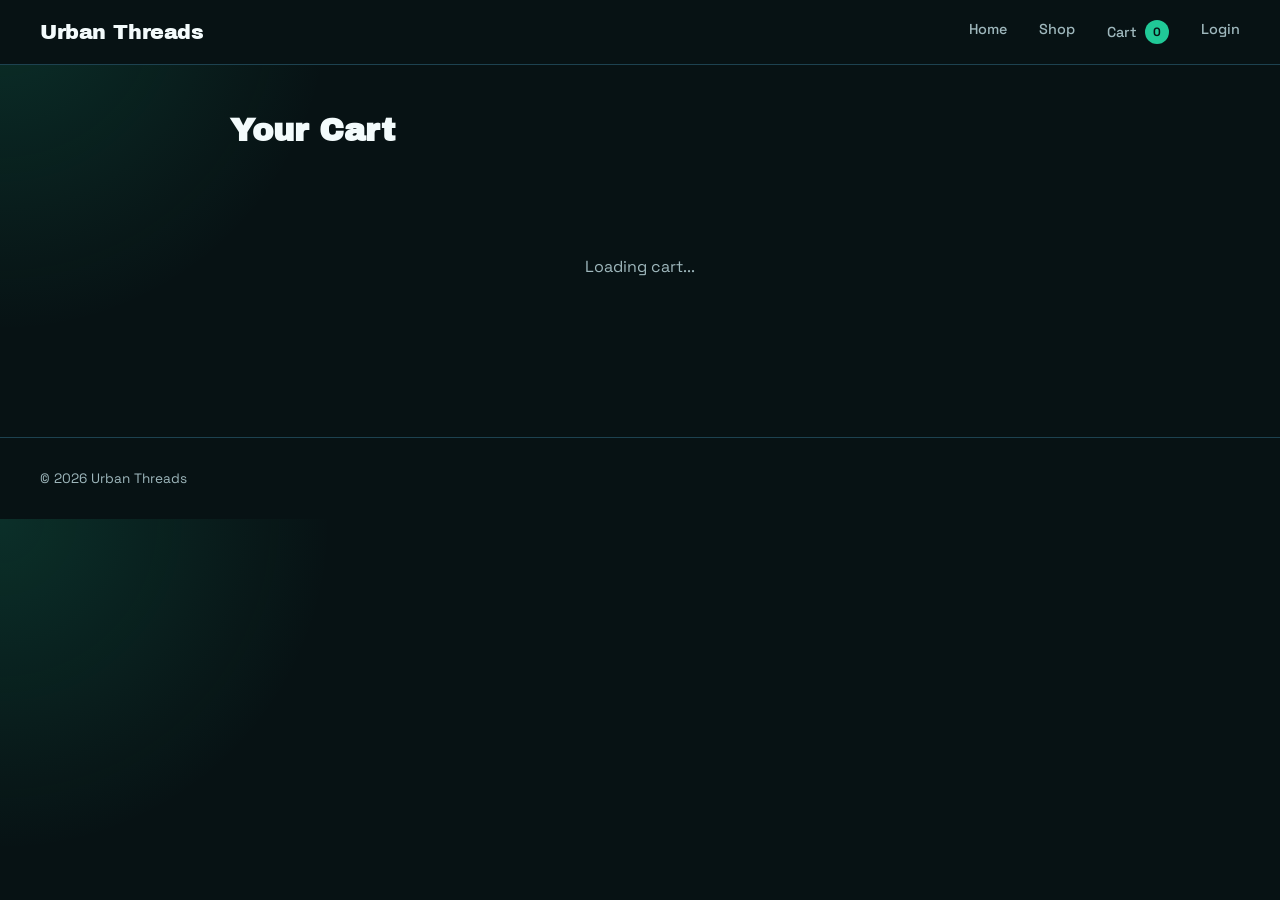
<file: cart.html>
<!DOCTYPE html>
<html lang="en">
<head>
    <meta charset="UTF-8">
    <meta name="viewport" content="width=device-width, initial-scale=1.0">
    <title>Cart | Urban Threads</title>
    <link rel="stylesheet" href="style.css">
</head>
<body>
    <header class="nav">
        <a href="index.html" class="nav-logo">Urban Threads</a>
        <nav class="nav-links">
            <a href="index.html">Home</a>
            <a href="shop.html">Shop</a>
            <a href="cart.html" class="nav-cart-link">Cart <span class="cart-badge" id="cart-badge">0</span></a>
            <a href="login.html" id="auth-link">Login</a>
        </nav>
    </header>

    <section class="cart-header">
        <h1>Your Cart</h1>
    </section>

    <section class="cart-content" id="cart-content">
        <p class="loading-msg">Loading cart...</p>
    </section>

    <footer>
        <p>&copy; 2026 Urban Threads</p>
    </footer>

    <script type="module" src="main.js"></script>
</body>
</html>
</file>
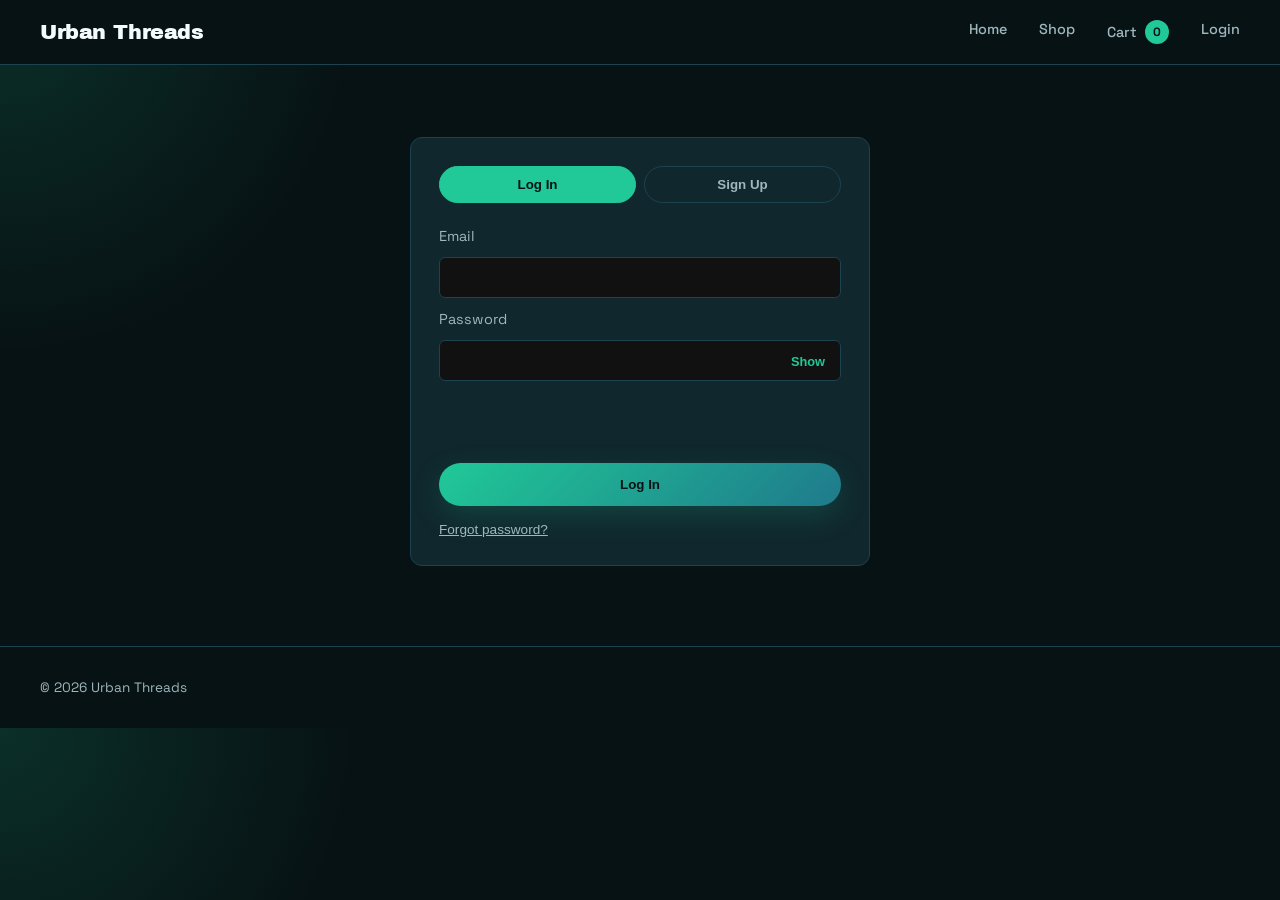
<file: login.html>
<!DOCTYPE html>
<html lang="en">
<head>
    <meta charset="UTF-8">
    <meta name="viewport" content="width=device-width, initial-scale=1.0">
    <title>Login | Urban Threads</title>
    <link rel="stylesheet" href="style.css">
</head>
<body>
    <header class="nav">
        <a href="index.html" class="nav-logo">Urban Threads</a>
        <nav class="nav-links">
            <a href="index.html">Home</a>
            <a href="shop.html">Shop</a>
            <a href="cart.html" class="nav-cart-link">Cart <span class="cart-badge" id="cart-badge">0</span></a>
            <a href="login.html" id="auth-link">Login</a>
        </nav>
    </header>

    <section class="auth-section">
        <div class="auth-card">
            <div class="auth-tabs" role="group" aria-label="Choose login or signup">
                <button type="button" class="auth-tab active" data-tab="login">Log In</button>
                <button type="button" class="auth-tab" data-tab="signup">Sign Up</button>
            </div>

            <form id="login-form" class="auth-form">
                <label for="login-email">Email</label>
                <input type="email" id="login-email" required autocomplete="email">

                <label for="login-password">Password</label>
                <div class="password-field">
                    <input type="password" id="login-password" required autocomplete="current-password">
                    <button type="button" class="password-toggle" data-target="login-password" aria-label="Show password">Show</button>
                </div>

                <p class="auth-error" id="login-error"></p>
                <p class="auth-info" id="login-info"></p>

                <button type="submit" class="btn auth-submit">Log In</button>
                <button type="button" class="forgot-password-btn" id="forgot-password-btn">Forgot password?</button>
            </form>

            <form id="signup-form" class="auth-form hidden">
                <label for="signup-email">Email</label>
                <input type="email" id="signup-email" required autocomplete="email">

                <label for="signup-password">Password</label>
                <div class="password-field">
                    <input type="password" id="signup-password" required autocomplete="new-password" minlength="6">
                    <button type="button" class="password-toggle" data-target="signup-password" aria-label="Show password">Show</button>
                </div>

                <p class="auth-error" id="signup-error"></p>

                <button type="submit" class="btn auth-submit">Sign Up</button>
            </form>
        </div>
    </section>

    <footer>
        <p>&copy; 2026 Urban Threads</p>
    </footer>

    <script type="module" src="main.js"></script>
</body>
</html>
</file>
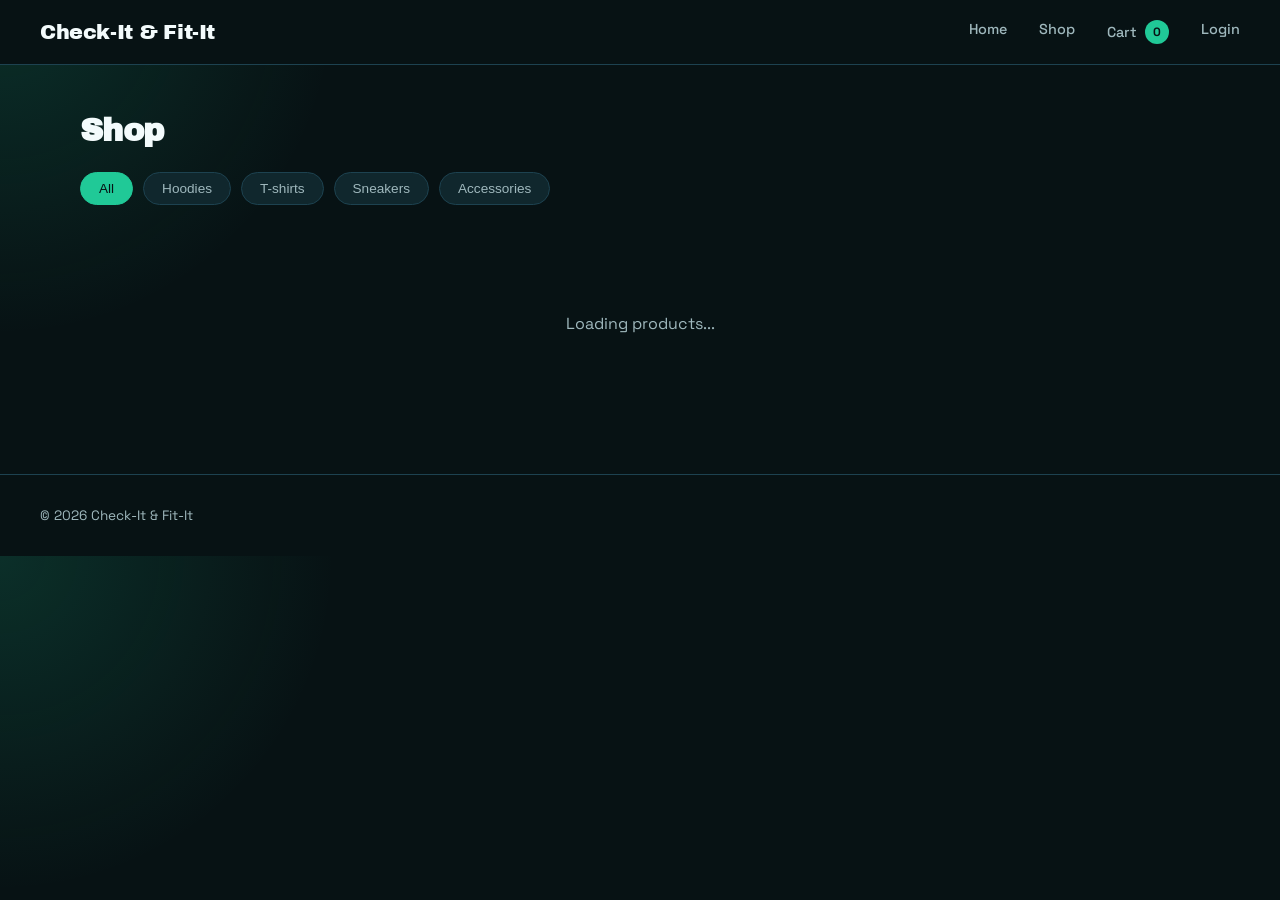
<file: shop.html>
<!DOCTYPE html>
<html lang="en">
<head>
    <meta charset="UTF-8">
    <meta name="viewport" content="width=device-width, initial-scale=1.0">
    <title>Shop | Check-It & Fit-It</title>
    <link rel="stylesheet" href="style.css">
</head>
<body>
    <header class="nav">
        <a href="index.html" class="nav-logo">Check-It & Fit-It</a>
        <nav class="nav-links">
            <a href="index.html">Home</a>
            <a href="shop.html">Shop</a>
            <a href="cart.html" class="nav-cart-link">Cart <span class="cart-badge" id="cart-badge">0</span></a>
            <a href="login.html" id="auth-link">Login</a>
        </nav>
    </header>

    <section class="shop-header">
        <h1>Shop</h1>
        <div class="category-filter" role="group" aria-label="Filter by category">
            <button type="button" class="filter-btn active" data-category="all">All</button>
            <button type="button" class="filter-btn" data-category="Hoodies">Hoodies</button>
            <button type="button" class="filter-btn" data-category="T-shirts">T-shirts</button>
            <button type="button" class="filter-btn" data-category="Sneakers">Sneakers</button>
            <button type="button" class="filter-btn" data-category="Accessories">Accessories</button>
        </div>
    </section>

    <section class="product-grid" id="product-grid">
        <!-- product cards will be inserted here dynamically from Firestore -->
        <p class="loading-msg">Loading products...</p>
    </section>

    <footer>
        <p>&copy; 2026 Check-It & Fit-It</p>
    </footer>

    <script type="module" src="main.js"></script>
</body>
</html>
</file>
<file: style.css>
@import url("https://fonts.googleapis.com/css2?family=Archivo+Black&family=Space+Grotesk:wght@400;500;600&display=swap");

:root {
  --bg: #071214;
  --surface: #10272d;
  --acid: #20c997;
  --accent-strong: #1f7a8c;
  --accent-soft: #2f5d6b;
  --text: #f3fbfc;
  --muted: #9fb8bd;
  --border: #1d4250;
}

* {
  margin: 0;
  padding: 0;
  box-sizing: border-box;
}

body {
  background:
    radial-gradient(circle at top left, rgba(32, 201, 151, 0.16), transparent 24%),
    var(--bg);
  color: var(--text);
  font-family: "Space Grotesk", sans-serif;
}

a {
  color: inherit;
  text-decoration: none;
}

/* NAV */
.nav {
  display: flex;
  align-items: center;
  justify-content: space-between;
  padding: 20px 40px;
  border-bottom: 1px solid var(--border);
  position: sticky;
  top: 0;
  background: var(--bg);
  z-index: 50;
}

.nav-logo {
  font-family: "Archivo Black", sans-serif;
  font-size: 1.3rem;
  letter-spacing: -0.02em;
}

.nav-links {
  display: flex;
  gap: 32px;
}

.nav-links a {
  font-size: 0.9rem;
  font-weight: 500;
  color: var(--muted);
  transition: color 0.2s ease;
}

.nav-links a:hover {
  color: var(--acid);
}

.nav-cart-link {
  display: inline-flex;
  align-items: center;
  gap: 8px;
}

.cart-badge {
  display: inline-flex;
  align-items: center;
  justify-content: center;
  min-width: 24px;
  height: 24px;
  padding: 0 8px;
  border-radius: 999px;
  background: var(--acid);
  color: var(--bg);
  font-size: 0.75rem;
  font-weight: 700;
}

/* HERO */
.hero {
  padding: 120px 40px;
  max-width: 720px;
}

.hero h1 {
  font-family: "Archivo Black", sans-serif;
  font-size: 3rem;
  line-height: 1.1;
  letter-spacing: -0.02em;
}

.hero p {
  margin-top: 20px;
  color: var(--muted);
  font-size: 1.05rem;
  line-height: 1.6;
}

.btn {
  display: inline-block;
  margin-top: 32px;
  background: linear-gradient(135deg, var(--acid), var(--accent-strong));
  color: var(--bg);
  font-weight: 700;
  padding: 14px 28px;
  border-radius: 999px;
  transition: transform 0.2s ease, box-shadow 0.2s ease;
  box-shadow: 0 10px 30px rgba(32, 201, 151, 0.18);
}

.btn:hover {
  transform: translateY(-2px);
}

/* FOOTER */
footer {
  padding: 32px 40px;
  border-top: 1px solid var(--border);
  color: var(--muted);
  font-size: 0.85rem;
}

/* AUTH */
auth-section,
.auth-section {
  padding: 72px 24px 80px;
  display: flex;
  justify-content: center;
}

.auth-card {
  width: min(100%, 460px);
  background: var(--surface);
  border: 1px solid var(--border);
  border-radius: 12px;
  padding: 28px;
}

.auth-tabs {
  display: grid;
  grid-template-columns: 1fr 1fr;
  gap: 8px;
  margin-bottom: 24px;
}

.auth-tab {
  border: 1px solid var(--border);
  background: transparent;
  color: var(--muted);
  padding: 10px 12px;
  border-radius: 999px;
  cursor: pointer;
  font-weight: 600;
}

.auth-tab.active {
  background: var(--acid);
  color: var(--bg);
  border-color: var(--acid);
}

.auth-form {
  display: flex;
  flex-direction: column;
  gap: 12px;
}

.auth-form.hidden {
  display: none;
}

.auth-form label {
  font-size: 0.9rem;
  color: var(--muted);
}

.auth-form input {
  padding: 12px 14px;
  border-radius: 6px;
  border: 1px solid var(--border);
  background: #111;
  color: var(--text);
}

.auth-submit {
  margin-top: 8px;
  border: none;
  cursor: pointer;
}

.auth-error {
  min-height: 1.2rem;
  color: #ff8f8f;
  font-size: 0.9rem;
}

@media (max-width: 640px) {
  .nav {
    padding: 16px 20px;
  }

  .nav-links {
    gap: 18px;
  }

  .hero {
    padding: 80px 20px;
  }

  .hero h1 {
    font-size: 2.2rem;
  }
}

/* SHOP PAGE */
.shop-header {
  padding: 48px 40px 24px;
  max-width: 1200px;
  margin: 0 auto;
}

.shop-header h1 {
  font-family: "Archivo Black", sans-serif;
  font-size: 2rem;
  letter-spacing: -0.02em;
}

.category-filter {
  display: flex;
  flex-wrap: wrap;
  gap: 10px;
  margin-top: 24px;
}

.filter-btn {
  background: var(--surface);
  border: 1px solid var(--border);
  color: var(--muted);
  font-size: 0.85rem;
  font-weight: 500;
  padding: 8px 18px;
  border-radius: 999px;
  cursor: pointer;
  transition: background 0.2s ease, color 0.2s ease, border-color 0.2s ease;
}

.filter-btn.active,
.filter-btn:hover {
  background: var(--acid);
  color: var(--bg);
  border-color: var(--acid);
}

/* PRODUCT GRID */
.product-grid {
  padding: 24px 40px 80px;
  max-width: 1200px;
  margin: 0 auto;
  display: grid;
  grid-template-columns: repeat(auto-fill, minmax(240px, 1fr));
  gap: 24px;
}

.loading-msg {
  color: var(--muted);
  grid-column: 1 / -1;
  text-align: center;
  padding: 60px 0;
}

.product-card {
  background: linear-gradient(180deg, #13343d 0%, #0f2229 100%);
  border: 1px solid var(--border);
  border-radius: 18px;
  overflow: hidden;
  position: relative;
  transition: transform 0.2s ease, border-color 0.2s ease, box-shadow 0.2s ease;
  box-shadow: 0 18px 40px rgba(0, 0, 0, 0.2);
}

.product-card:hover {
  transform: translateY(-6px);
  border-color: var(--acid);
  box-shadow: 0 24px 48px rgba(32, 201, 151, 0.14);
}

.product-card.hidden {
  display: none;
}

.product-image {
  width: 100%;
  aspect-ratio: 1 / 1;
  object-fit: cover;
  background: #222;
  border-bottom: 1px solid rgba(255,255,255,0.06);
}

.product-info {
  padding: 16px;
}

.product-category {
  font-size: 0.72rem;
  text-transform: uppercase;
  letter-spacing: 0.08em;
  color: var(--acid);
  margin-bottom: 6px;
}

.product-badge {
  position: absolute;
  top: 12px;
  left: 12px;
  background: rgba(32, 201, 151, 0.92);
  color: var(--bg);
  padding: 6px 10px;
  border-radius: 999px;
  font-size: 0.7rem;
  font-weight: 700;
  letter-spacing: 0.08em;
  text-transform: uppercase;
}

.product-name {
  font-size: 1rem;
  font-weight: 600;
}

.product-price {
  margin-top: 8px;
  font-family: "Archivo Black", sans-serif;
  font-size: 1.1rem;
}

.add-to-cart-btn {
  margin-top: 14px;
  width: 100%;
  background: var(--acid);
  color: var(--bg);
  border: none;
  font-weight: 600;
  padding: 10px;
  border-radius: 4px;
  cursor: pointer;
  transition: opacity 0.2s ease;
}

.add-to-cart-btn:hover {
  opacity: 0.85;
}

@media (max-width: 640px) {
  .shop-header,
  .product-grid {
    padding-left: 20px;
    padding-right: 20px;
  }
}

/* CART */
.cart-header {
  padding: 48px 40px 24px;
  max-width: 900px;
  margin: 0 auto;
}

.cart-header h1 {
  font-family: "Archivo Black", sans-serif;
  font-size: 2rem;
}

.cart-content {
  padding: 24px 40px 100px;
  max-width: 900px;
  margin: 0 auto;
}

.cart-locked {
  text-align: center;
  padding: 60px 20px;
  color: var(--muted);
}

.cart-locked a {
  color: var(--acid);
  font-weight: 600;
}

.cart-item {
  display: flex;
  align-items: center;
  gap: 16px;
  background: var(--surface);
  border: 1px solid var(--border);
  border-radius: 8px;
  padding: 14px;
  margin-bottom: 12px;
}

.cart-item img {
  width: 72px;
  height: 72px;
  object-fit: cover;
  border-radius: 6px;
}

.cart-item-info {
  flex: 1;
}

.cart-item-info h3 {
  font-size: 0.95rem;
}

.cart-item-info p {
  color: var(--muted);
  font-size: 0.85rem;
  margin-top: 4px;
}

.cart-qty {
  display: flex;
  align-items: center;
  gap: 8px;
}

.cart-qty button {
  width: 28px;
  height: 28px;
  border-radius: 4px;
  border: 1px solid var(--border);
  background: transparent;
  color: var(--text);
  cursor: pointer;
  font-weight: 600;
}

.cart-remove {
  background: none;
  border: none;
  color: #ff8f8f;
  cursor: pointer;
  font-size: 0.85rem;
  font-weight: 600;
}

.cart-summary {
  margin-top: 24px;
  padding-top: 20px;
  border-top: 1px solid var(--border);
  display: flex;
  justify-content: space-between;
  align-items: center;
}

.cart-total {
  font-family: "Archivo Black", sans-serif;
  font-size: 1.4rem;
}

.checkout-panel {
  margin-top: 32px;
  padding: 24px;
  background: var(--surface);
  border: 1px solid var(--border);
  border-radius: 18px;
}

.checkout-panel h2 {
  margin-bottom: 10px;
  font-size: 1.3rem;
}

.checkout-helper {
  margin-bottom: 18px;
  color: var(--muted);
}

.payment-options {
  display: grid;
  gap: 12px;
  margin-bottom: 20px;
}

.payment-option {
  display: flex;
  align-items: center;
  gap: 14px;
  padding: 14px 18px;
  border: 1px solid var(--border);
  border-radius: 14px;
  background: rgba(255, 255, 255, 0.03);
  cursor: pointer;
}

.payment-option input {
  accent-color: var(--acid);
}

.payment-option span {
  font-weight: 600;
}

.checkout-summary {
  display: grid;
  gap: 12px;
  padding: 18px;
  border-radius: 14px;
  background: rgba(255, 255, 255, 0.04);
  margin-bottom: 20px;
}

.checkout-summary div {
  display: flex;
  justify-content: space-between;
  align-items: center;
  color: var(--muted);
}

.checkout-summary .checkout-total {
  font-weight: 700;
  color: var(--text);
}

.checkout-summary .checkout-total strong {
  font-size: 1.15rem;
}

.checkout-action {
  width: 100%;
  justify-content: center;
}

/* PASSWORD TOGGLE */
.password-field {
  position: relative;
  display: flex;
}

.password-field input {
  flex: 1;
  padding-right: 60px;
}

.password-toggle {
  position: absolute;
  right: 8px;
  top: 50%;
  transform: translateY(-50%);
  background: none;
  border: none;
  color: var(--acid);
  font-size: 0.8rem;
  font-weight: 600;
  cursor: pointer;
  padding: 4px 8px;
}

/* FORGOT PASSWORD */
.forgot-password-btn {
  background: none;
  border: none;
  color: var(--muted);
  font-size: 0.85rem;
  text-decoration: underline;
  cursor: pointer;
  margin-top: 4px;
  align-self: flex-start;
}

.forgot-password-btn:hover {
  color: var(--acid);
}

.auth-info {
  min-height: 1.2rem;
  color: var(--acid);
  font-size: 0.9rem;
}

/* CATEGORY ADS */
.category-ads {
  display: grid;
  grid-template-columns: repeat(3, 1fr);
  gap: 4px;
  padding: 4px;
}

.category-ad {
  position: relative;
  aspect-ratio: 3 / 4;
  overflow: hidden;
  display: block;
}

.category-ad img {
  width: 100%;
  height: 100%;
  object-fit: cover;
  transition: transform 0.4s ease;
}

.category-ad:hover img {
  transform: scale(1.06);
}

.category-ad-overlay {
  position: absolute;
  inset: 0;
  background: linear-gradient(180deg, transparent 40%, rgba(7, 18, 20, 0.9) 100%);
  display: flex;
  flex-direction: column;
  justify-content: flex-end;
  padding: 20px;
}

.category-ad-label {
  font-size: 0.7rem;
  text-transform: uppercase;
  letter-spacing: 0.1em;
  color: var(--acid);
  font-weight: 700;
}

.category-ad-overlay h3 {
  font-family: "Archivo Black", sans-serif;
  font-size: 1.3rem;
  color: var(--text);
  margin-top: 4px;
}

/* FEEL GOOD SECTION */
.feel-good {
  padding: 80px 40px;
  max-width: 1100px;
  margin: 0 auto;
  text-align: center;
}

.feel-good-eyebrow {
  text-transform: uppercase;
  letter-spacing: 0.12em;
  font-size: 0.78rem;
  font-weight: 700;
  color: var(--acid);
  margin-bottom: 12px;
}

.feel-good h2 {
  font-family: "Archivo Black", sans-serif;
  font-size: 2rem;
  max-width: 640px;
  margin: 0 auto 48px;
  line-height: 1.25;
}

.feel-good-grid {
  display: grid;
  grid-template-columns: repeat(auto-fit, minmax(240px, 1fr));
  gap: 32px;
  text-align: left;
}

.feel-good-item {
  background: var(--surface);
  border: 1px solid var(--border);
  border-radius: 14px;
  padding: 28px;
}

.feel-good-icon {
  display: inline-flex;
  align-items: center;
  justify-content: center;
  width: 32px;
  height: 32px;
  border-radius: 50%;
  background: var(--acid);
  color: var(--bg);
  font-weight: 700;
  margin-bottom: 16px;
}

.feel-good-item h4 {
  font-size: 1.05rem;
  margin-bottom: 8px;
}

.feel-good-item p {
  color: var(--muted);
  font-size: 0.9rem;
  line-height: 1.6;
}

/* NEW ARRIVALS */
.new-arrivals {
  padding: 60px 40px 100px;
  max-width: 1200px;
  margin: 0 auto;
  text-align: center;
}

.eyebrow-center {
  text-transform: uppercase;
  letter-spacing: 0.12em;
  font-size: 0.78rem;
  font-weight: 700;
  color: var(--acid);
  margin-bottom: 8px;
}

.new-arrivals h2 {
  font-family: "Archivo Black", sans-serif;
  font-size: 2rem;
  margin-bottom: 40px;
}

.new-arrivals .product-grid {
  text-align: left;
  padding: 0;
  margin-bottom: 40px;
}

.view-all-btn {
  margin-top: 0;
}

@media (max-width: 720px) {
  .category-ads {
    grid-template-columns: 1fr;
  }
}
</file>
